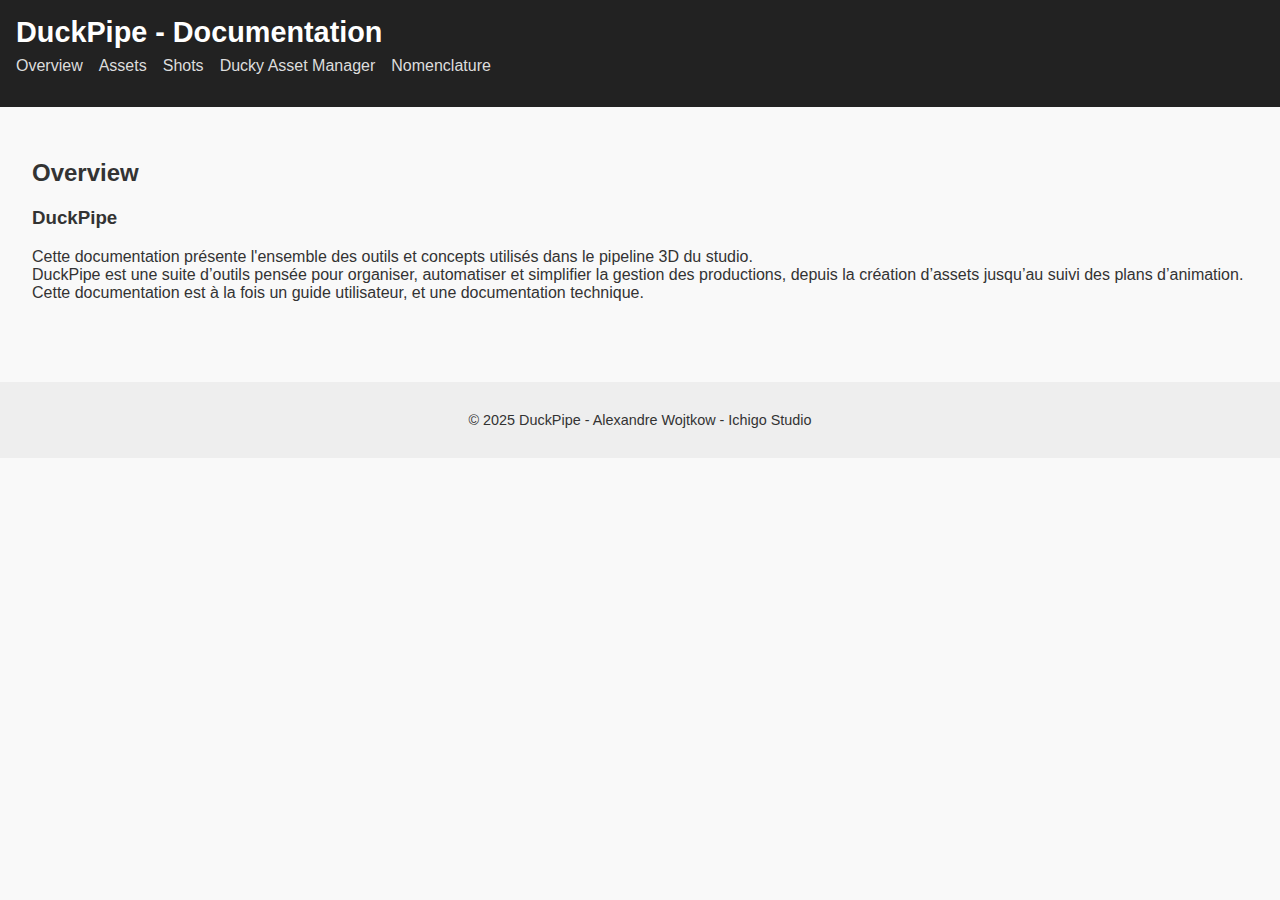
<file: DuckPipe/Docs/Index.html>
<!DOCTYPE html>
<html lang="fr">
<head>
    <meta charset="UTF-8">
    <title>DuckPipe &#45 Documentation</title>
    <link rel="stylesheet" href="css/style.css">
</head>
<body>
    <header>
        <h1>DuckPipe &#45 Documentation</h1>
        <nav>
            <ul>
                <li><a href="index.html">Overview</a></li>
                <li><a href="assets.html">Assets</a></li>
                <li><a href="shots.html">Shots</a></li>
                <li><a href="pipeline.html">Ducky Asset Manager</a></li>
                <li><a href="nomenclature.html">Nomenclature</a></li>
            </ul>
        </nav>
    </header>

    <main>
        <h2>Overview</h2>
        <section>
            <h3>DuckPipe</h3>
            <p>
                Cette documentation présente l'ensemble des outils et concepts utilisés dans le pipeline 3D du studio.</br>
                DuckPipe est une suite d’outils pensée pour organiser, automatiser et simplifier la gestion des productions, depuis la création d’assets jusqu’au suivi des plans d’animation.</br>
                Cette documentation est à la fois un guide utilisateur, et une documentation technique.
            </p>
        </section>
    </main>

    <footer>
        <p>&copy; 2025 DuckPipe &#45 Alexandre Wojtkow - Ichigo Studio</p>
    </footer>
</body>
</html>
</file>
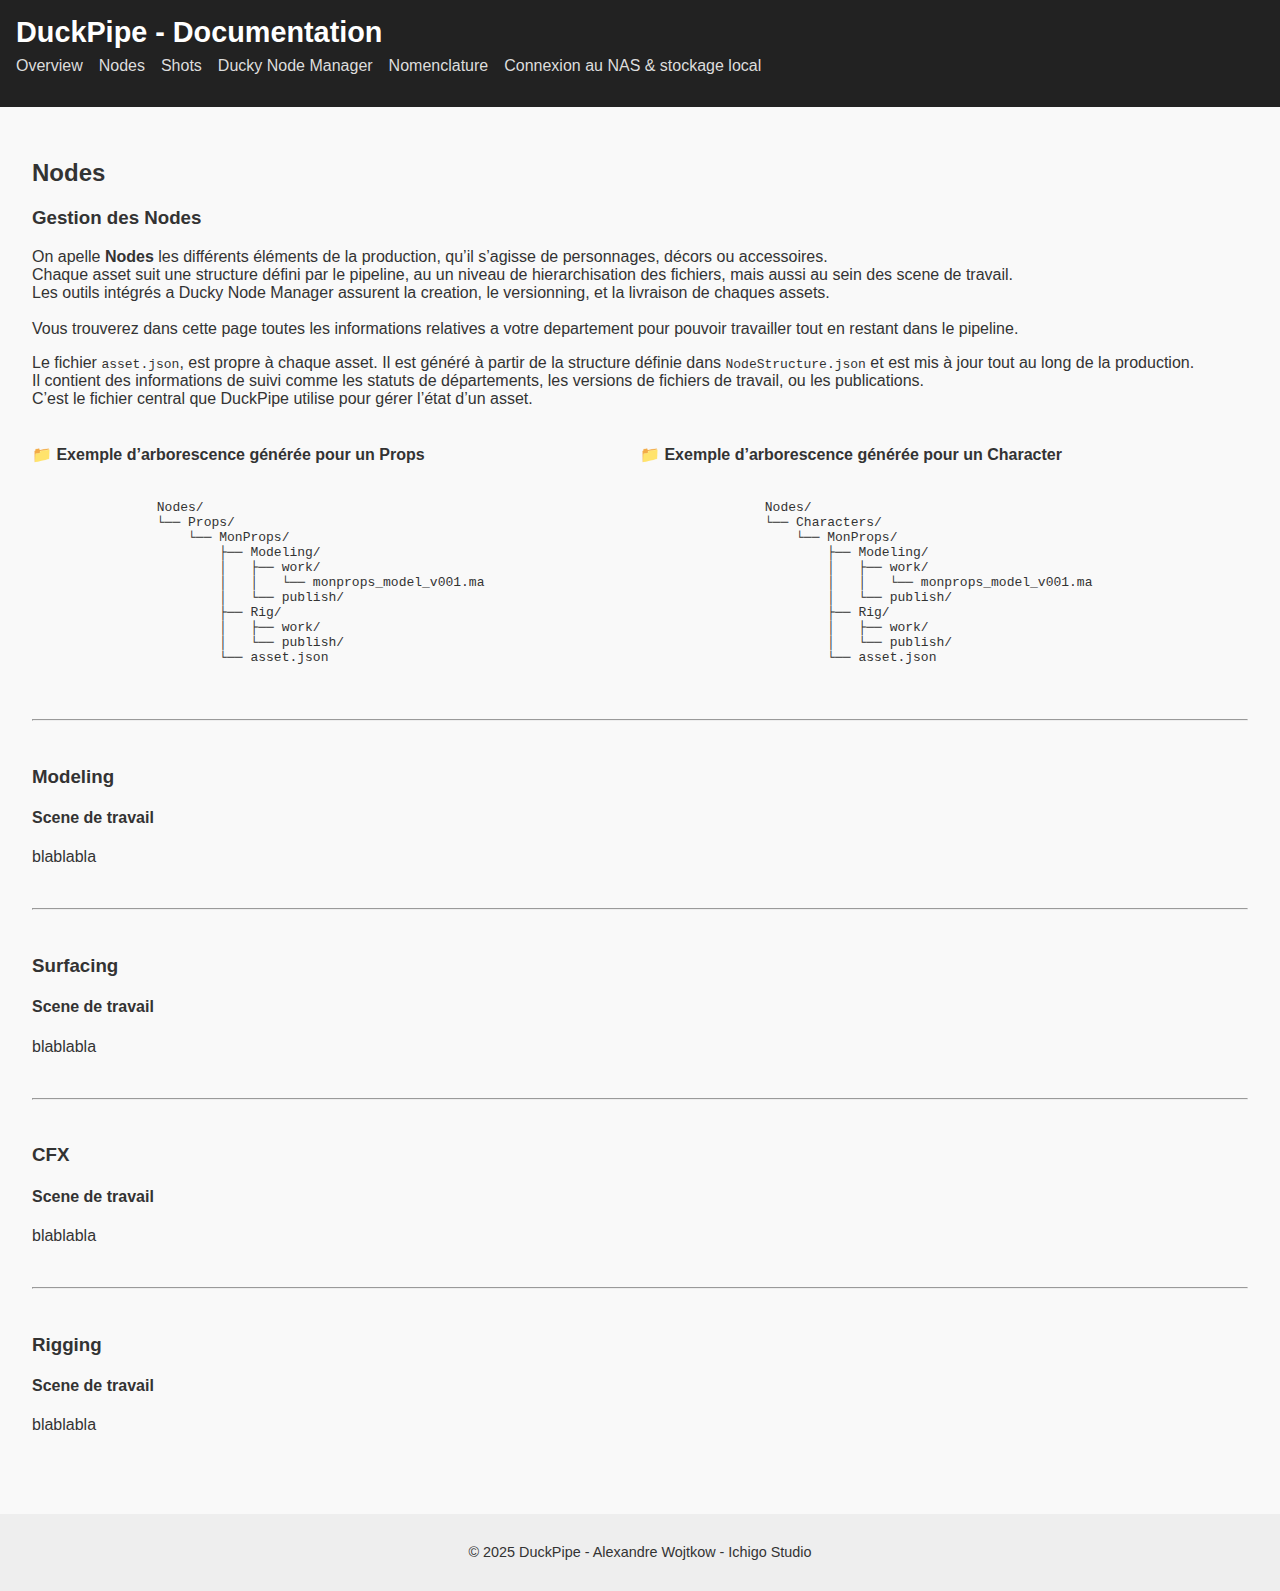
<file: DuckPipe/Docs/assets.html>
<!DOCTYPE html>
<html lang="fr">
<head>
    <meta charset="UTF-8">
    <title>DuckPipe &#45 Documentation</title>
    <link rel="stylesheet" href="css/style.css">
</head>
<body>
    <header>
        <h1>DuckPipe &#45 Documentation</h1>
        <nav>
            <ul>
                <li><a href="index.html">Overview</a></li>
                <li><a href="assets.html">Nodes</a></li>
                <li><a href="shots.html">Shots</a></li>
                <li><a href="pipeline.html">Ducky Node Manager</a></li>
                <li><a href="nomenclature.html">Nomenclature</a></li>
                <li><a href="storage.html">Connexion au NAS & stockage local</a></li>
            </ul>
        </nav>
    </header>

    <main>
        <h2>Nodes</h2>
        <section>
            <h3>Gestion des Nodes</h3>
            <p>
                On apelle <strong>Nodes</strong> les différents éléments de la production, qu’il s’agisse de personnages, décors ou accessoires.</br>
                Chaque asset suit une structure défini par le pipeline, au un niveau de hierarchisation des fichiers, mais aussi au sein des scene de travail.</br>
                Les outils intégrés a Ducky Node Manager assurent la creation, le versionning, et la livraison de chaques assets.</br>
                </br>
                Vous trouverez dans cette page toutes les informations relatives a votre departement pour pouvoir travailler tout en restant dans le pipeline.
            </p>

            <p>
                Le fichier <code>asset.json</code>, est propre à chaque asset. Il est généré à partir de la structure définie dans <code>NodeStructure.json</code> et est mis à jour tout au long de la production.</br>
                Il contient des informations de suivi comme les statuts de départements, les versions de fichiers de travail, ou les publications.</br>
                C’est le fichier central que DuckPipe utilise pour gérer l’état d’un asset.</br>
            </p>
        </section>
        <div class="row">
            <div class="column">
                <h4>📁 Exemple d’arborescence générée pour un Props</h4>
                <pre><code>
                Nodes/
                └── Props/
                    └── MonProps/
                        ├── Modeling/
                        │   ├── work/
                        │   │   └── monprops_model_v001.ma
                        │   └── publish/
                        ├── Rig/
                        │   ├── work/
                        │   └── publish/
                        └── asset.json
        </code></pre>
            </div>
            <div class="column">
                <h4>📁 Exemple d’arborescence générée pour un Character</h4>
                <pre><code>
                Nodes/
                └── Characters/
                    └── MonProps/
                        ├── Modeling/
                        │   ├── work/
                        │   │   └── monprops_model_v001.ma
                        │   └── publish/
                        ├── Rig/
                        │   ├── work/
                        │   └── publish/
                        └── asset.json
        </code></pre>
            </div>
        </div>

        </br><hr></br>

        <section>
            <h3>Modeling</h3>
            <h4>Scene de travail</h4>
            <p>
                blablabla
            </p>
        </section>
        </br><hr></br>
        <section>
            <h3>Surfacing</h3>
            <h4>Scene de travail</h4>
            <p>
                blablabla
            </p>
        </section>
        </br><hr></br>
        <section>
            <h3>CFX</h3>
            <h4>Scene de travail</h4>
            <p>
                blablabla
            </p>
        </section>
        </br><hr></br>
        <section>
            <h3>Rigging</h3>
            <h4>Scene de travail</h4>
            <p>
                blablabla
            </p>
        </section>

    </main>

    <footer>
        <p>&copy; 2025 DuckPipe &#45 Alexandre Wojtkow - Ichigo Studio</p>
    </footer>
</body>
</html>
</file>
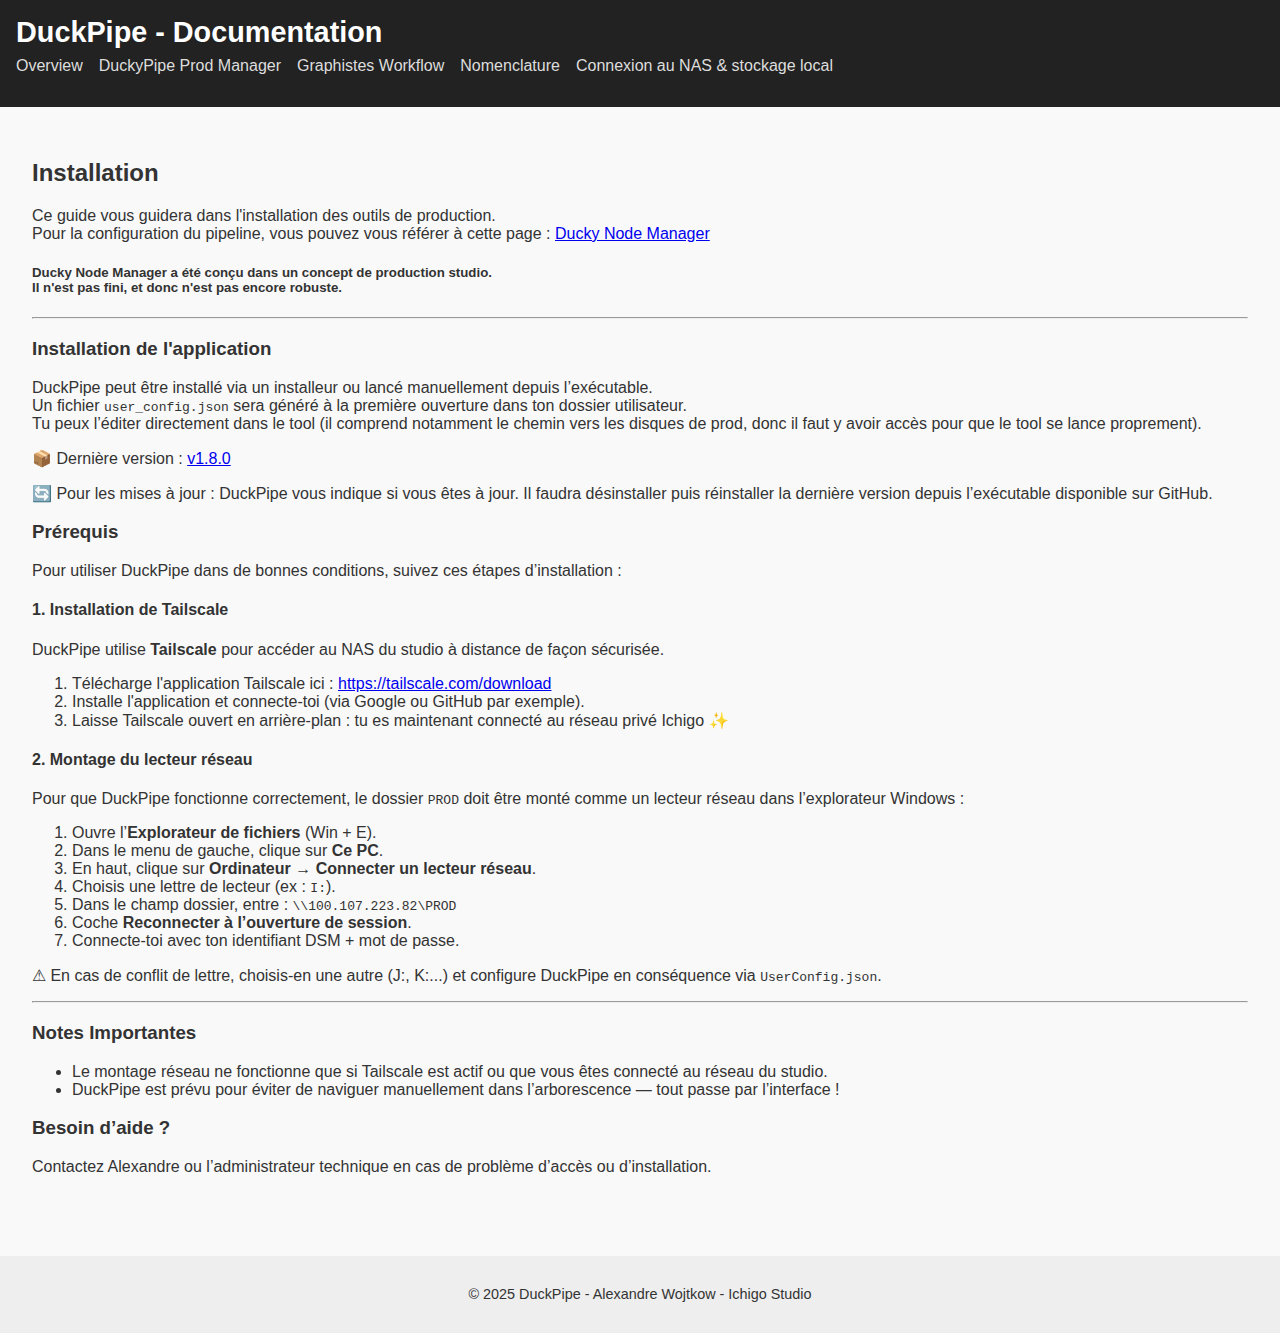
<file: DuckPipe/Docs/config.html>
<!DOCTYPE html>
<html lang="fr">
<head>
    <meta charset="UTF-8">
    <title>DuckPipe &#45 Documentation</title>
    <link rel="stylesheet" href="css/style.css">
</head>
<body>
    <header>
        <h1>DuckPipe &#45 Documentation</h1>
        <nav>
            <ul>
                <li><a href="index.html">Overview</a></li>
                <li><a href="pipeline.html">DuckyPipe Prod Manager</a></li>
                <li><a href="assets.html">Graphistes Workflow</a></li>
                <li><a href="nomenclature.html">Nomenclature</a></li>
                <li><a href="storage.html">Connexion au NAS & stockage local</a></li>
            </ul>
        </nav>
    </header>

    <main>
        <h2>Installation</h2>

        <section>
            <p>
                Ce guide vous guidera dans l'installation des outils de production.<br>
                Pour la configuration du pipeline, vous pouvez vous référer à cette page : <a href="pipeline.html">Ducky Node Manager</a>
            </p>
            <h5>
                Ducky Node Manager a été conçu dans un concept de production studio.<br>
                Il n'est pas fini, et donc n'est pas encore robuste.
            </h5>
        </section>

        <hr>

        <section>
            <h3>Installation de l'application</h3>
            <p>
                DuckPipe peut être installé via un installeur ou lancé manuellement depuis l’exécutable.<br>
                Un fichier <code>user_config.json</code> sera généré à la première ouverture dans ton dossier utilisateur.<br>
                Tu peux l’éditer directement dans le tool (il comprend notamment le chemin vers les disques de prod, donc il faut y avoir accès pour que le tool se lance proprement).
            </p>
            <p>
                📦 Dernière version : <a href="https://github.com/Aubeurre/DuckPipe/releases1" target="_blank">v1.8.0</a>
            </p>
            <p>
                🔄 Pour les mises à jour : DuckPipe vous indique si vous êtes à jour. Il faudra désinstaller puis réinstaller la dernière version depuis l’exécutable disponible sur GitHub.
            </p>
        </section>

        <section>
            <h3>Prérequis</h3>
            <p>Pour utiliser DuckPipe dans de bonnes conditions, suivez ces étapes d’installation :</p>
        </section>

        <section>
            <h4>1. Installation de Tailscale</h4>
            <p>DuckPipe utilise <strong>Tailscale</strong> pour accéder au NAS du studio à distance de façon sécurisée.</p>
            <ol>
                <li>Télécharge l'application Tailscale ici : <a href="https://tailscale.com/download" target="_blank">https://tailscale.com/download</a></li>
                <li>Installe l'application et connecte-toi (via Google ou GitHub par exemple).</li>
                <li>Laisse Tailscale ouvert en arrière-plan : tu es maintenant connecté au réseau privé Ichigo ✨</li>
            </ol>
        </section>

        <section>
            <h4>2. Montage du lecteur réseau</h4>
            <p>Pour que DuckPipe fonctionne correctement, le dossier <code>PROD</code> doit être monté comme un lecteur réseau dans l’explorateur Windows :</p>
            <ol>
                <li>Ouvre l’<strong>Explorateur de fichiers</strong> (Win + E).</li>
                <li>Dans le menu de gauche, clique sur <strong>Ce PC</strong>.</li>
                <li>En haut, clique sur <strong>Ordinateur</strong> → <strong>Connecter un lecteur réseau</strong>.</li>
                <li>Choisis une lettre de lecteur (ex : <code>I:</code>).</li>
                <li>Dans le champ dossier, entre : <code>\\100.107.223.82\PROD</code></li>
                <li>Coche <strong>Reconnecter à l’ouverture de session</strong>.</li>
                <li>Connecte-toi avec ton identifiant DSM + mot de passe.</li>
            </ol>
            <p>⚠ En cas de conflit de lettre, choisis-en une autre (J:, K:...) et configure DuckPipe en conséquence via <code>UserConfig.json</code>.</p>
        </section>

        <hr>

        <section>
            <h3>Notes Importantes</h3>
            <ul>
                <li>Le montage réseau ne fonctionne que si Tailscale est actif ou que vous êtes connecté au réseau du studio.</li>
                <li>DuckPipe est prévu pour éviter de naviguer manuellement dans l’arborescence — tout passe par l’interface !</li>
            </ul>
        </section>

        <section>
            <h3>Besoin d’aide ?</h3>
            <p>Contactez Alexandre ou l’administrateur technique en cas de problème d’accès ou d’installation.</p>
        </section>
    </main>

    <footer>
        <p>&copy; 2025 DuckPipe &#45 Alexandre Wojtkow - Ichigo Studio</p>
    </footer>
</body>
</html>
</file>
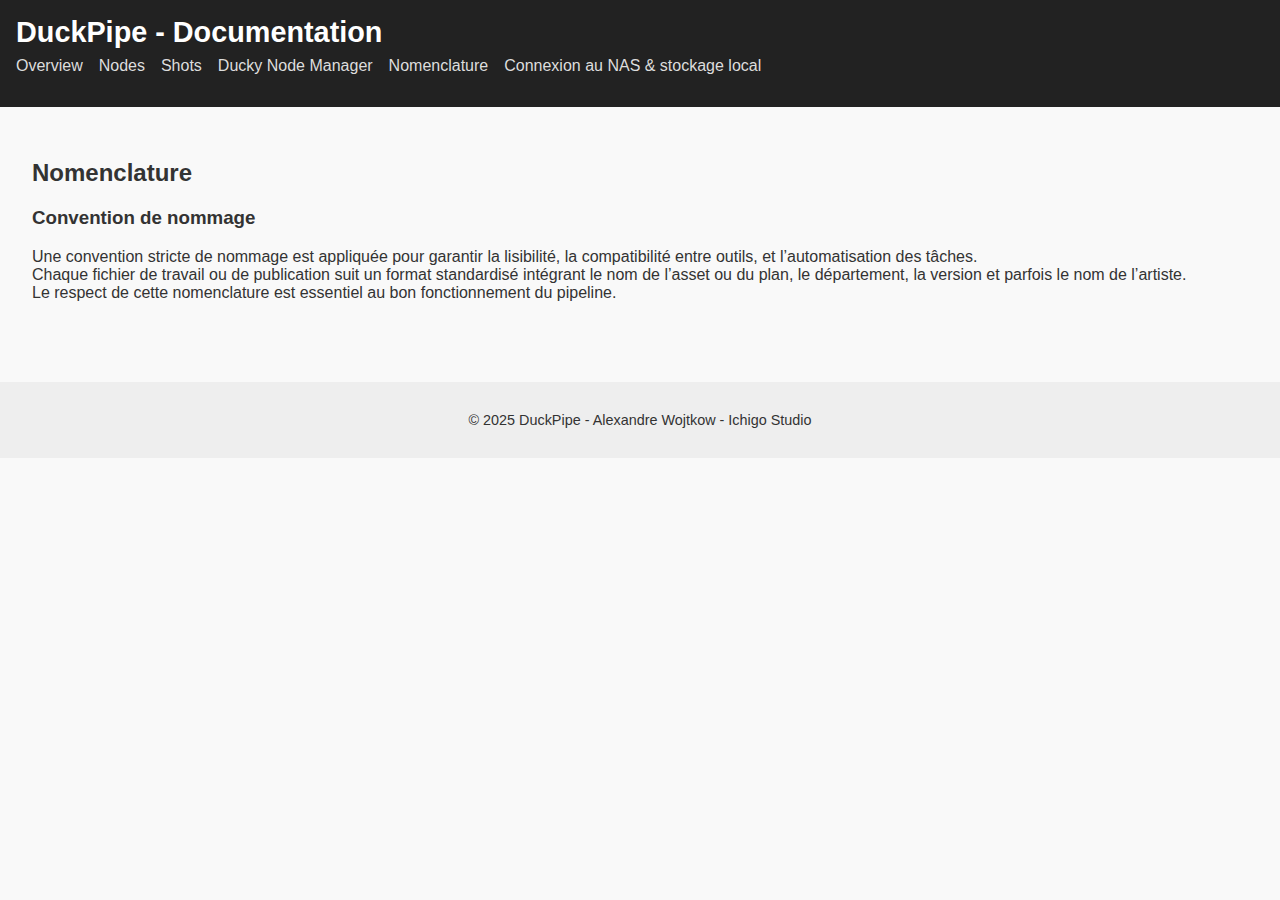
<file: DuckPipe/Docs/nomenclature.html>
<!DOCTYPE html>
<html lang="fr">
<head>
    <meta charset="UTF-8">
    <title>DuckPipe &#45 Documentation</title>
    <link rel="stylesheet" href="css/style.css">
</head>
<body>
    <header>
        <h1>DuckPipe &#45 Documentation</h1>
        <nav>
            <ul>
                <li><a href="index.html">Overview</a></li>
                <li><a href="assets.html">Nodes</a></li>
                <li><a href="shots.html">Shots</a></li>
                <li><a href="pipeline.html">Ducky Node Manager</a></li>
                <li><a href="nomenclature.html">Nomenclature</a></li>
                <li><a href="storage.html">Connexion au NAS & stockage local</a></li>
            </ul>
        </nav>
    </header>

    <main>
        <h2>Nomenclature</h2>
        <section>
            <h3>Convention de nommage</h3>
            <p>
                Une convention stricte de nommage est appliquée pour garantir la lisibilité, la compatibilité entre outils, et l’automatisation des tâches.</br>
                Chaque fichier de travail ou de publication suit un format standardisé intégrant le nom de l’asset ou du plan, le département, la version et parfois le nom de l’artiste.</br>
                Le respect de cette nomenclature est essentiel au bon fonctionnement du pipeline.
            </p>
        </section>

    </main>

    <footer>
        <p>&copy; 2025 DuckPipe &#45 Alexandre Wojtkow - Ichigo Studio</p>
    </footer>
</body>
</html>
</file>
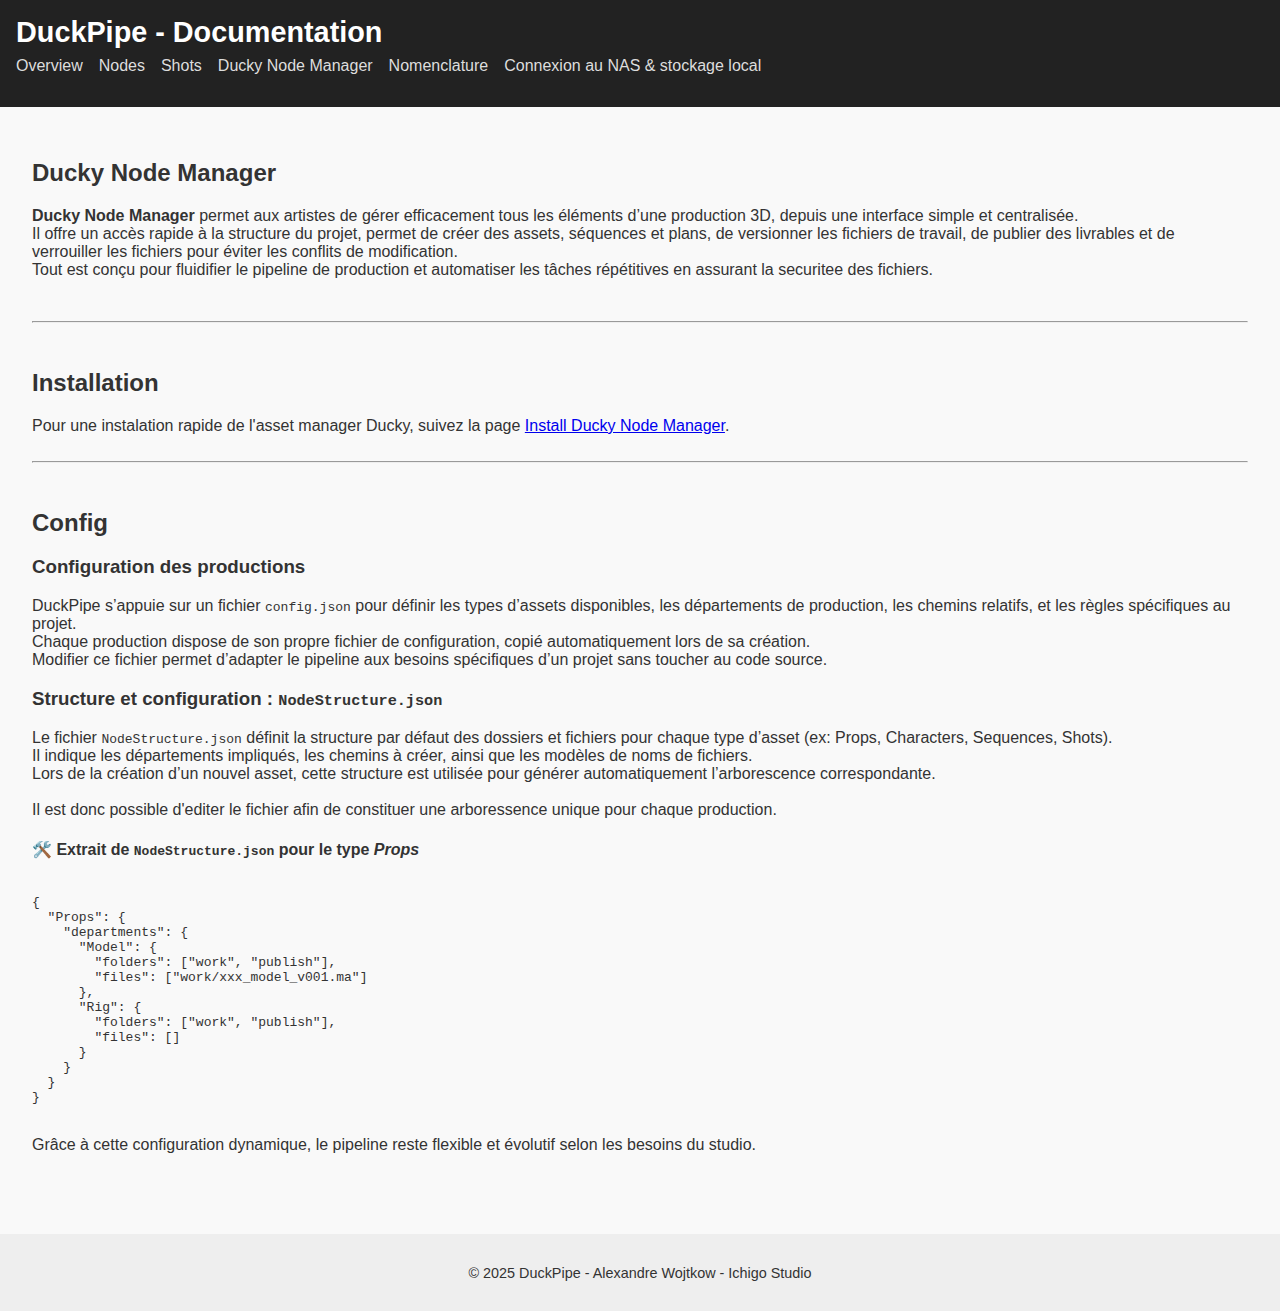
<file: DuckPipe/Docs/pipeline.html>
<!DOCTYPE html>
<html lang="fr">
<head>
    <meta charset="UTF-8">
    <title>DuckPipe &#45 Documentation</title>
    <link rel="stylesheet" href="css/style.css">
</head>
<body>
    <header>
        <h1>DuckPipe &#45 Documentation</h1>
        <nav>
            <ul>
                <li><a href="index.html">Overview</a></li>
                <li><a href="assets.html">Nodes</a></li>
                <li><a href="shots.html">Shots</a></li>
                <li><a href="pipeline.html">Ducky Node Manager</a></li>
                <li><a href="nomenclature.html">Nomenclature</a></li>
                <li><a href="storage.html">Connexion au NAS & stockage local</a></li>
            </ul>
        </nav>
    </header>

    <main>
        <h2>Ducky Node Manager</h2>
        <section>
            <p>
                <strong>Ducky Node Manager</strong> permet aux artistes de gérer efficacement tous les éléments d’une production 3D, depuis une interface simple et centralisée.</br>
                Il offre un accès rapide à la structure du projet, permet de créer des assets, séquences et plans, de versionner les fichiers de travail, de publier des livrables et de verrouiller les fichiers pour éviter les conflits de modification.</br>
                Tout est conçu pour fluidifier le pipeline de production et automatiser les tâches répétitives en assurant la securitee des fichiers.
            </p>
        </section>

        </br><hr></br>

        <h2>Installation</h2>

        <section>
            Pour une instalation rapide de l'asset manager Ducky, suivez la page <a href="config.html">Install Ducky Node Manager</a>.
        </section>

        </br><hr></br>

        <h2>Config</h2>
        <section>
            <h3>Configuration des productions</h3>
            <p>
                DuckPipe s’appuie sur un fichier <code>config.json</code> pour définir les types d’assets disponibles, les départements de production, les chemins relatifs, et les règles spécifiques au projet.</br>
                Chaque production dispose de son propre fichier de configuration, copié automatiquement lors de sa création.</br>
                Modifier ce fichier permet d’adapter le pipeline aux besoins spécifiques d’un projet sans toucher au code source.
            </p>
        </section>

        <section>
            <h3>Structure et configuration : <code>NodeStructure.json</code> </h3>
            <p>
                Le fichier <code>NodeStructure.json</code> définit la structure par défaut des dossiers et fichiers pour chaque type d’asset (ex: Props, Characters, Sequences, Shots).</br>
                Il indique les départements impliqués, les chemins à créer, ainsi que les modèles de noms de fichiers.</br>
                Lors de la création d’un nouvel asset, cette structure est utilisée pour générer automatiquement l’arborescence correspondante.</br>
                </br>
                Il est donc possible d'editer le fichier afin de constituer une arboressence unique pour chaque production.</br>
            </p>

            <h4>🛠️ Extrait de <code>NodeStructure.json</code> pour le type <em>Props</em></h4>
            <pre><code>
{
  "Props": {
    "departments": {
      "Model": {
        "folders": ["work", "publish"],
        "files": ["work/xxx_model_v001.ma"]
      },
      "Rig": {
        "folders": ["work", "publish"],
        "files": []
      }
    }
  }
}
    </code></pre>

            <p>
                Grâce à cette configuration dynamique, le pipeline reste flexible et évolutif selon les besoins du studio.
            </p>
        </section>
    </main>

    <footer>
        <p>&copy; 2025 DuckPipe &#45 Alexandre Wojtkow - Ichigo Studio</p>
    </footer>
</body>
</html>
</file>
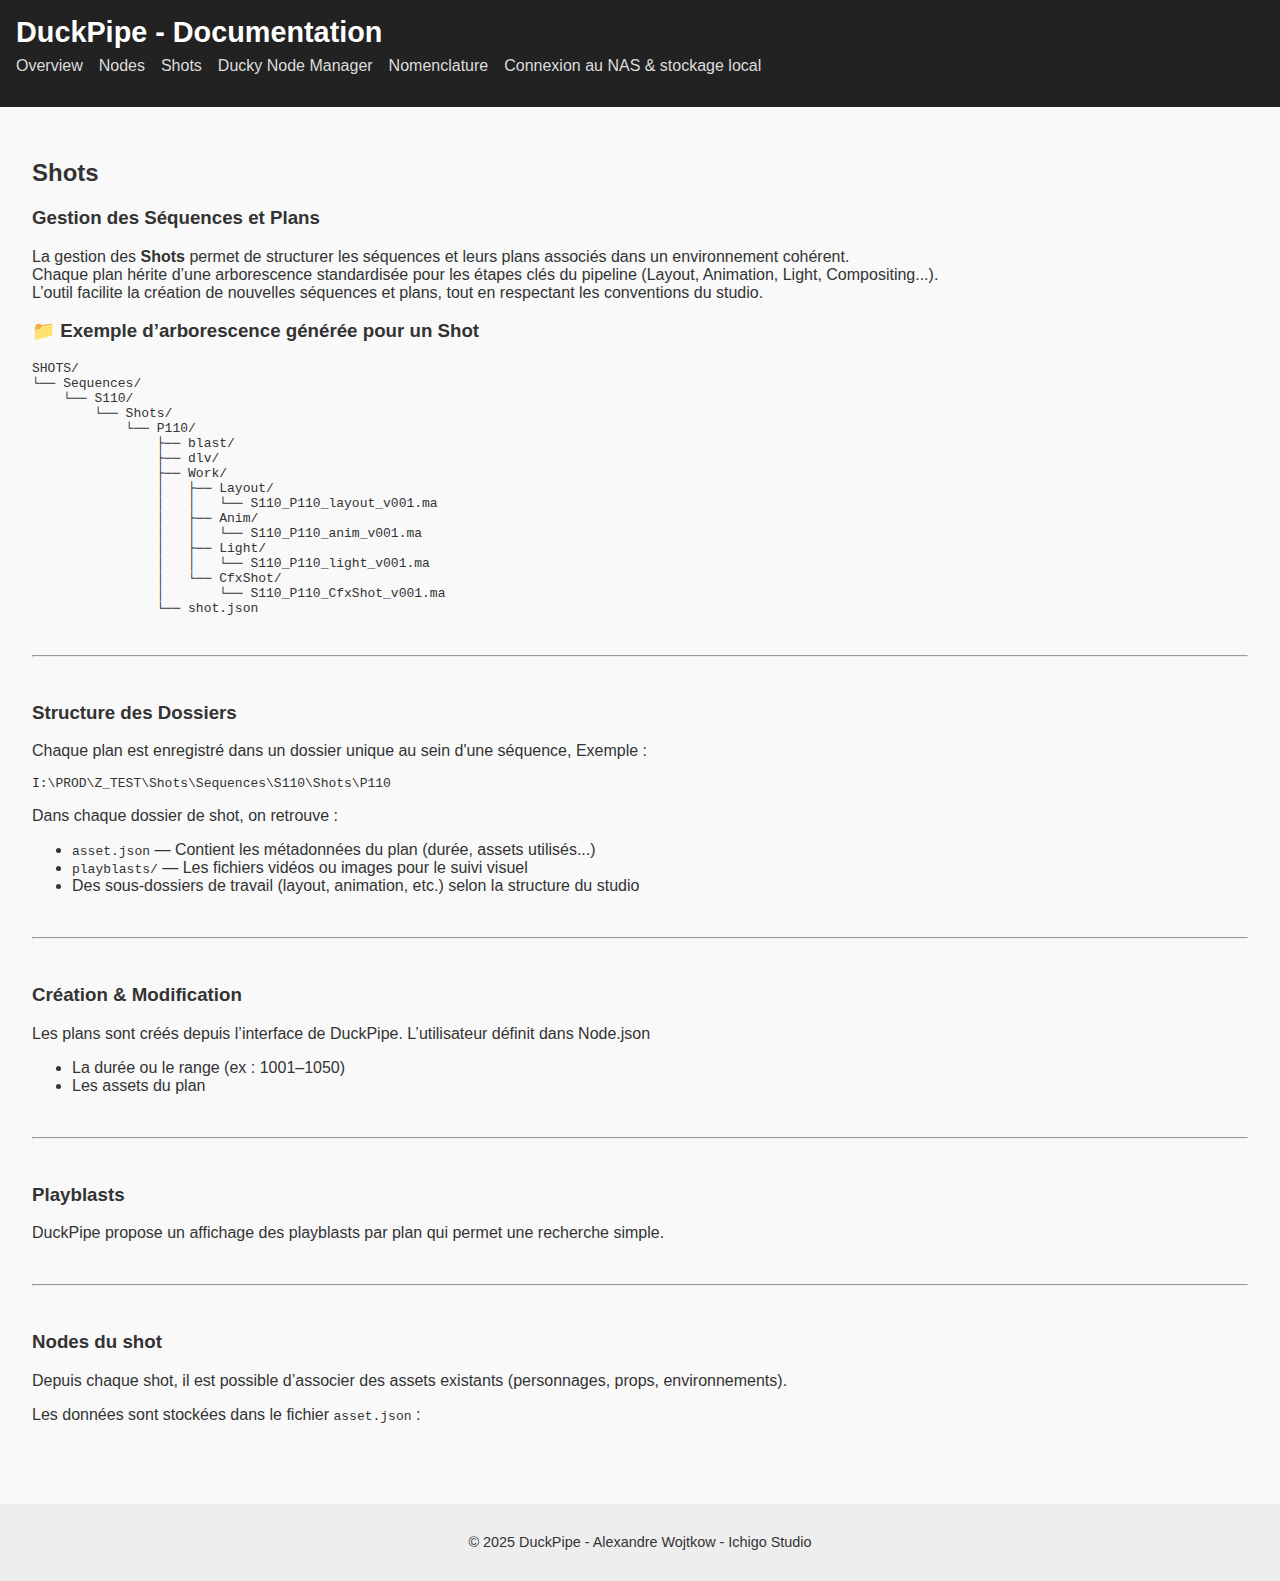
<file: DuckPipe/Docs/shots.html>
<!DOCTYPE html>
<html lang="fr">
<head>
    <meta charset="UTF-8">
    <title>DuckPipe &#45 Documentation</title>
    <link rel="stylesheet" href="css/style.css">
</head>
<body>
    <header>
        <h1>DuckPipe &#45 Documentation</h1>
        <nav>
            <ul>
                <li><a href="index.html">Overview</a></li>
                <li><a href="assets.html">Nodes</a></li>
                <li><a href="shots.html">Shots</a></li>
                <li><a href="pipeline.html">Ducky Node Manager</a></li>
                <li><a href="nomenclature.html">Nomenclature</a></li>
                <li><a href="storage.html">Connexion au NAS & stockage local</a></li>
            </ul>
        </nav>
    </header>

    <main>
        <h2>Shots</h2>
        <section>
            <h3>Gestion des Séquences et Plans</h3>
            <p>
                La gestion des <strong>Shots</strong> permet de structurer les séquences et leurs plans associés dans un environnement cohérent.</br>
                Chaque plan hérite d’une arborescence standardisée pour les étapes clés du pipeline (Layout, Animation, Light, Compositing...).</br>
                L’outil facilite la création de nouvelles séquences et plans, tout en respectant les conventions du studio.
            </p>
        </section>

        <section>
            <h3>📁 Exemple d’arborescence générée pour un Shot</h3>
            <pre>
SHOTS/
└── Sequences/
    └── S110/
        └── Shots/
            └── P110/
                ├── blast/
                ├── dlv/
                ├── Work/
                │   ├── Layout/
                │   │   └── S110_P110_layout_v001.ma
                │   ├── Anim/
                │   │   └── S110_P110_anim_v001.ma
                │   ├── Light/
                │   │   └── S110_P110_light_v001.ma
                │   └── CfxShot/
                │       └── S110_P110_CfxShot_v001.ma
                └── shot.json
</pre>
        </section>
        </br><hr></br>
        <section>
            <h3>Structure des Dossiers</h3>
            <p>Chaque plan est enregistré dans un dossier unique au sein d'une séquence, Exemple :</p>
            <pre>I:\PROD\Z_TEST\Shots\Sequences\S110\Shots\P110</pre>
            <p>Dans chaque dossier de shot, on retrouve :</p>
            <ul>
                <li><code>asset.json</code> — Contient les métadonnées du plan (durée, assets utilisés...)</li>
                <li><code>playblasts/</code> — Les fichiers vidéos ou images pour le suivi visuel</li>
                <li>Des sous-dossiers de travail (layout, animation, etc.) selon la structure du studio</li>
            </ul>
        </section>
        </br><hr></br>
        <section>
            <h3>Création & Modification</h3>
            <p>Les plans sont créés depuis l’interface de DuckPipe. L’utilisateur définit dans Node.json</p>
            <ul>
                <li>La durée ou le range (ex : 1001–1050)</li>
                <li>Les assets du plan</li>
            </ul>
        </section>
        </br><hr></br>
        <section>
            <h3>Playblasts</h3>
            <p>DuckPipe propose un affichage des playblasts par plan qui permet une recherche simple.</p>
        </section>
        </br><hr></br>
        <section>
            <h3>Nodes du shot</h3>
            <p>Depuis chaque shot, il est possible d’associer des assets existants (personnages, props, environnements).</p>
            <p>Les données sont stockées dans le fichier <code>asset.json</code> :</p>
        </section>




    </main>

    <footer>
        <p>&copy; 2025 DuckPipe &#45 Alexandre Wojtkow - Ichigo Studio</p>
    </footer>
</body>
</html>
</file>
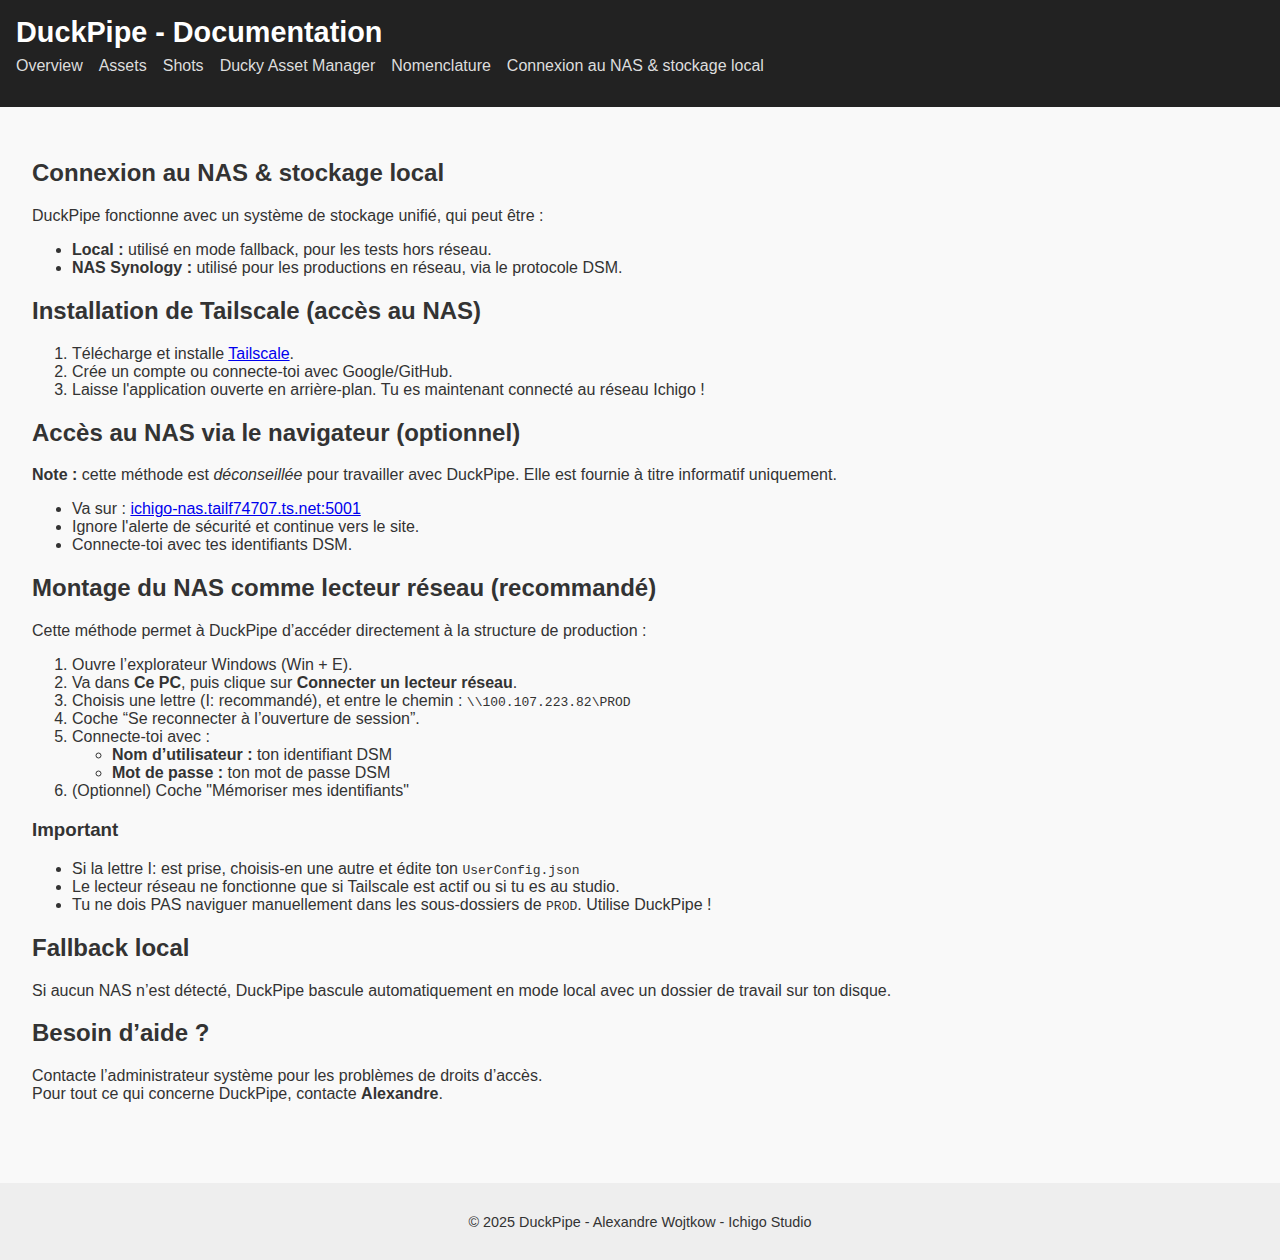
<file: DuckPipe/Docs/storage.html>
<!DOCTYPE html>
<html lang="fr">
<head>
    <meta charset="UTF-8">
    <title>DuckPipe &#45 Documentation</title>
    <link rel="stylesheet" href="css/style.css">
</head>
<body>
    <header>
        <h1>DuckPipe &#45 Documentation</h1>
        <nav>
            <ul>
                <li><a href="index.html">Overview</a></li>
                <li><a href="assets.html">Assets</a></li>
                <li><a href="shots.html">Shots</a></li>
                <li><a href="pipeline.html">Ducky Asset Manager</a></li>
                <li><a href="nomenclature.html">Nomenclature</a></li>
                <li><a href="storage.html">Connexion au NAS & stockage local</a></li>
            </ul>
        </nav>
    </header>

    <main>
        <h2>Connexion au NAS & stockage local</h2>

        <p>DuckPipe fonctionne avec un système de stockage unifié, qui peut être :</p>
        <ul>
            <li><strong>Local :</strong> utilisé en mode fallback, pour les tests hors réseau.</li>
            <li><strong>NAS Synology :</strong> utilisé pour les productions en réseau, via le protocole DSM.</li>
        </ul>

        <h2>Installation de Tailscale (accès au NAS)</h2>
        <ol>
            <li>Télécharge et installe <a href="https://tailscale.com/download" target="_blank">Tailscale</a>.</li>
            <li>Crée un compte ou connecte-toi avec Google/GitHub.</li>
            <li>Laisse l'application ouverte en arrière-plan. Tu es maintenant connecté au réseau Ichigo !</li>
        </ol>

        <h2>Accès au NAS via le navigateur (optionnel)</h2>
        <p><strong>Note :</strong> cette méthode est <em>déconseillée</em> pour travailler avec DuckPipe. Elle est fournie à titre informatif uniquement.</p>
        <ul>
            <li>Va sur : <a href="https://ichigo-nas.tailf74707.ts.net:5001/" target="_blank">ichigo-nas.tailf74707.ts.net:5001</a></li>
            <li>Ignore l'alerte de sécurité et continue vers le site.</li>
            <li>Connecte-toi avec tes identifiants DSM.</li>
        </ul>

        <h2>Montage du NAS comme lecteur réseau (recommandé)</h2>
        <p>Cette méthode permet à DuckPipe d’accéder directement à la structure de production :</p>
        <ol>
            <li>Ouvre l’explorateur Windows (Win + E).</li>
            <li>Va dans <strong>Ce PC</strong>, puis clique sur <strong>Connecter un lecteur réseau</strong>.</li>
            <li>Choisis une lettre (I: recommandé), et entre le chemin : <code>\\100.107.223.82\PROD</code></li>
            <li>Coche “Se reconnecter à l’ouverture de session”.</li>
            <li>
                Connecte-toi avec :
                <ul>
                    <li><strong>Nom d’utilisateur :</strong> ton identifiant DSM</li>
                    <li><strong>Mot de passe :</strong> ton mot de passe DSM</li>
                </ul>
            </li>
            <li>(Optionnel) Coche "Mémoriser mes identifiants"</li>
        </ol>

        <h3>Important</h3>
        <ul>
            <li>Si la lettre I: est prise, choisis-en une autre et édite ton <code>UserConfig.json</code></li>
            <li>Le lecteur réseau ne fonctionne que si Tailscale est actif ou si tu es au studio.</li>
            <li>Tu ne dois PAS naviguer manuellement dans les sous-dossiers de <code>PROD</code>. Utilise DuckPipe !</li>
        </ul>

        <h2>Fallback local</h2>
        <p>Si aucun NAS n’est détecté, DuckPipe bascule automatiquement en mode local avec un dossier de travail sur ton disque.</p>

        <h2>Besoin d’aide ?</h2>
        <p>
            Contacte l’administrateur système pour les problèmes de droits d’accès.<br>
            Pour tout ce qui concerne DuckPipe, contacte <strong>Alexandre</strong>.
        </p>

    </main>

    <footer>
        <p>&copy; 2025 DuckPipe &#45 Alexandre Wojtkow - Ichigo Studio</p>
    </footer>
</body>
</html>
</file>
<file: DuckPipe/Docs/css/style.css>
body {
    font-family: Arial, sans-serif;
    margin: 0;
    padding: 0;
    background-color: #f9f9f9;
    color: #333;
}

header {
    background-color: #222;
    color: white;
    padding: 1rem;
}

    header h1 {
        margin: 0;
        font-size: 1.8rem;
    }

nav ul {
    list-style: none;
    padding: 0;
    margin-top: 0.5rem;
    display: flex;
    gap: 1rem;
}

nav a {
    color: #ddd;
    text-decoration: none;
}

    nav a:hover {
        text-decoration: underline;
        color: #fff;
    }

main {
    padding: 2rem;
}

footer {
    background-color: #eee;
    text-align: center;
    padding: 1rem;
    font-size: 0.9rem;
    margin-top: 2rem;
}
.column {
    float: left;
    width: 50%;
}

.row:after {
    content: "";
    display: table;
    clear: both;
}
</file>
